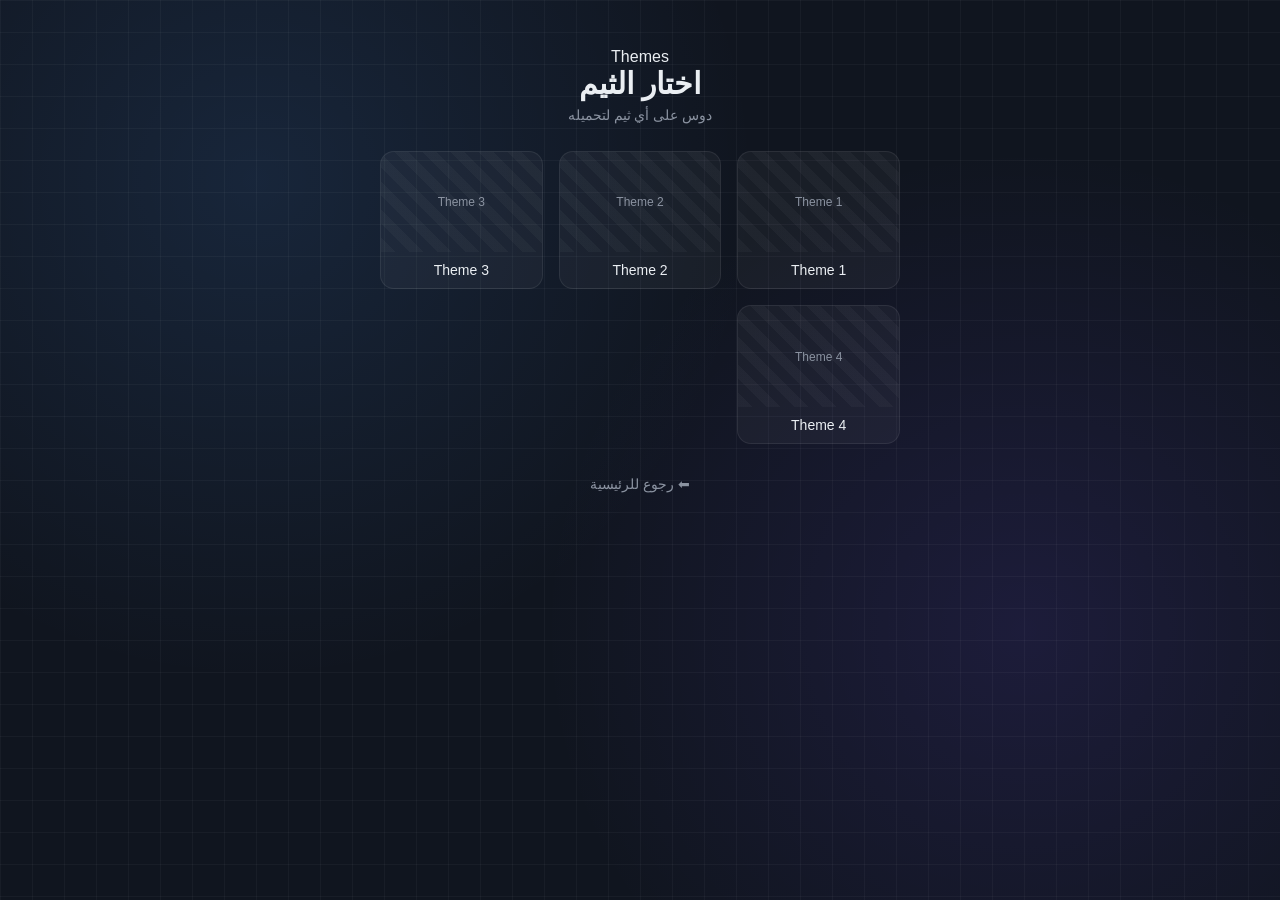
<file: theme.html>
<!DOCTYPE html>
<html lang="ar" dir="rtl">
<head>
  <meta charset="UTF-8">
  <meta name="viewport" content="width=device-width, initial-scale=1.0">
  <title>Themes - Mustafa Gold Hen</title>
  <link rel="stylesheet" href="style.css">
</head>
<body>

  <div class="container">

    <div class="themes-header">
      <span class="tag">Themes</span>
      <h1>اختار الثيم</h1>
      <p class="subtitle">دوس على أي ثيم لتحميله</p>
    </div>

    <div class="theme-grid">

      <a href="#" class="theme-card">
        <div class="theme-thumb">
          <!-- حط هنا: <img src="theme1.jpg" alt="Theme 1"> -->
          Theme 1
        </div>
        <div class="theme-name">Theme 1</div>
      </a>

      <a href="#" class="theme-card">
        <div class="theme-thumb">
          <!-- حط هنا: <img src="theme2.jpg" alt="Theme 2"> -->
          Theme 2
        </div>
        <div class="theme-name">Theme 2</div>
      </a>

      <a href="#" class="theme-card">
        <div class="theme-thumb">
          <!-- حط هنا: <img src="theme3.jpg" alt="Theme 3"> -->
          Theme 3
        </div>
        <div class="theme-name">Theme 3</div>
      </a>

      <a href="#" class="theme-card">
        <div class="theme-thumb">
          <!-- حط هنا: <img src="theme4.jpg" alt="Theme 4"> -->
          Theme 4
        </div>
        <div class="theme-name">Theme 4</div>
      </a>

    </div>

    <a href="index.html" class="back-link">⬅ رجوع للرئيسية</a>

  </div>

</body>
</html>
</file>
<file: style.css>
:root {
  --bg: #0a0e14;
  --bg-soft: #10151f;
  --card: rgba(255, 255, 255, 0.04);
  --border: rgba(255, 255, 255, 0.08);
  --text: #eaeef2;
  --muted: #8b93a1;
  --accent: #4f9eff;
  --accent-soft: rgba(79, 158, 255, 0.15);
  --radius: 14px;
}

* {
  box-sizing: border-box;
}

html, body {
  height: 100%;
}

body {
  margin: 0;
  padding: 48px 20px;
  background: var(--bg);
  color: var(--text);
  font-family: "Segoe UI", "Cairo", Tahoma, Arial, sans-serif;
  display: flex;
  justify-content: center;
  position: relative;
  overflow-x: hidden;
}

/* خلفية برمجية: توهج + شبكة نقاط متحركة */
body::before {
  content: "";
  position: fixed;
  inset: 0;
  z-index: -2;
  background:
    radial-gradient(circle at 20% 20%, rgba(79, 158, 255, 0.12), transparent 40%),
    radial-gradient(circle at 80% 70%, rgba(120, 79, 255, 0.12), transparent 40%),
    var(--bg-soft);
}

body::after {
  content: "";
  position: fixed;
  inset: 0;
  z-index: -1;
  background-image:
    linear-gradient(rgba(255, 255, 255, 0.035) 1px, transparent 1px),
    linear-gradient(90deg, rgba(255, 255, 255, 0.035) 1px, transparent 1px);
  background-size: 32px 32px;
  animation: drift 30s linear infinite;
}

@keyframes drift {
  from { background-position: 0 0; }
  to { background-position: 320px 320px; }
}

.container {
  max-width: 520px;
  width: 100%;
}

.hero {
  text-align: center;
  margin-bottom: 32px;
}

.hero .tag {
  display: inline-block;
  font-family: "Consolas", monospace;
  font-size: 12px;
  letter-spacing: 2px;
  color: var(--accent);
  background: var(--accent-soft);
  padding: 4px 12px;
  border-radius: 999px;
  margin-bottom: 14px;
}

h1 {
  font-size: clamp(22px, 5vw, 30px);
  margin: 0 0 6px;
  font-weight: 700;
}

.subtitle {
  color: var(--muted);
  font-size: 14px;
  margin: 0;
}

.group {
  margin-bottom: 24px;
}

.group h3 {
  font-size: 13px;
  text-transform: uppercase;
  letter-spacing: 1.5px;
  color: var(--muted);
  margin: 0 0 12px;
  padding-inline-start: 4px;
}

.btn-grid {
  display: grid;
  grid-template-columns: repeat(auto-fit, minmax(150px, 1fr));
  gap: 10px;
}

.btn {
  display: flex;
  align-items: center;
  justify-content: center;
  text-align: center;
  background: var(--card);
  border: 1px solid var(--border);
  color: var(--text);
  text-decoration: none;
  padding: 14px 12px;
  border-radius: var(--radius);
  font-size: 14px;
  font-weight: 500;
  backdrop-filter: blur(8px);
  transition: transform 0.15s ease, border-color 0.15s ease, background 0.15s ease;
}

.btn:hover {
  transform: translateY(-2px);
  border-color: var(--accent);
  background: var(--accent-soft);
}

.btn:active {
  transform: translateY(0);
}

.fw-badge {
  display: block;
  text-align: center;
  color: var(--muted);
  font-size: 13px;
  margin: 20px 0;
}

.btn-primary {
  display: block;
  text-align: center;
  background: var(--accent);
  color: #06111f;
  font-weight: 700;
  padding: 14px;
  border-radius: var(--radius);
  text-decoration: none;
  margin-bottom: 32px;
  transition: filter 0.15s ease, transform 0.15s ease;
}

.btn-primary:hover {
  filter: brightness(1.1);
  transform: translateY(-2px);
}

footer {
  text-align: center;
  font-size: 13px;
  color: var(--muted);
  border-top: 1px solid var(--border);
  padding-top: 20px;
}

footer a {
  color: var(--accent);
  text-decoration: none;
  font-weight: 600;
}

footer a:hover {
  text-decoration: underline;
}

/* ==== صفحة الثيمز ==== */
.themes-header {
  text-align: center;
  margin-bottom: 28px;
}

.theme-grid {
  display: grid;
  grid-template-columns: repeat(auto-fit, minmax(150px, 1fr));
  gap: 16px;
  margin-bottom: 32px;
}

.theme-card {
  background: var(--card);
  border: 1px solid var(--border);
  border-radius: var(--radius);
  overflow: hidden;
  text-decoration: none;
  color: var(--text);
  transition: transform 0.15s ease, border-color 0.15s ease;
}

.theme-card:hover {
  transform: translateY(-3px);
  border-color: var(--accent);
}

.theme-thumb {
  width: 100%;
  aspect-ratio: 16 / 10;
  background:
    repeating-linear-gradient(45deg, rgba(255,255,255,0.03) 0 10px, transparent 10px 20px);
  display: flex;
  align-items: center;
  justify-content: center;
  color: var(--muted);
  font-size: 12px;
  overflow: hidden;
}

/* عشان تحط صورة الثيم لاحقًا، حط <img src="..."> جوه theme-thumb بدل النص */
.theme-thumb img {
  width: 100%;
  height: 100%;
  object-fit: cover;
  display: block;
}

.theme-name {
  padding: 10px 12px;
  font-size: 14px;
  font-weight: 500;
  text-align: center;
}

.back-link {
  display: block;
  text-align: center;
  color: var(--muted);
  text-decoration: none;
  font-size: 14px;
}

.back-link:hover {
  color: var(--accent);
}

@media (max-width: 380px) {
  body {
    padding: 32px 14px;
  }
}
</file>
